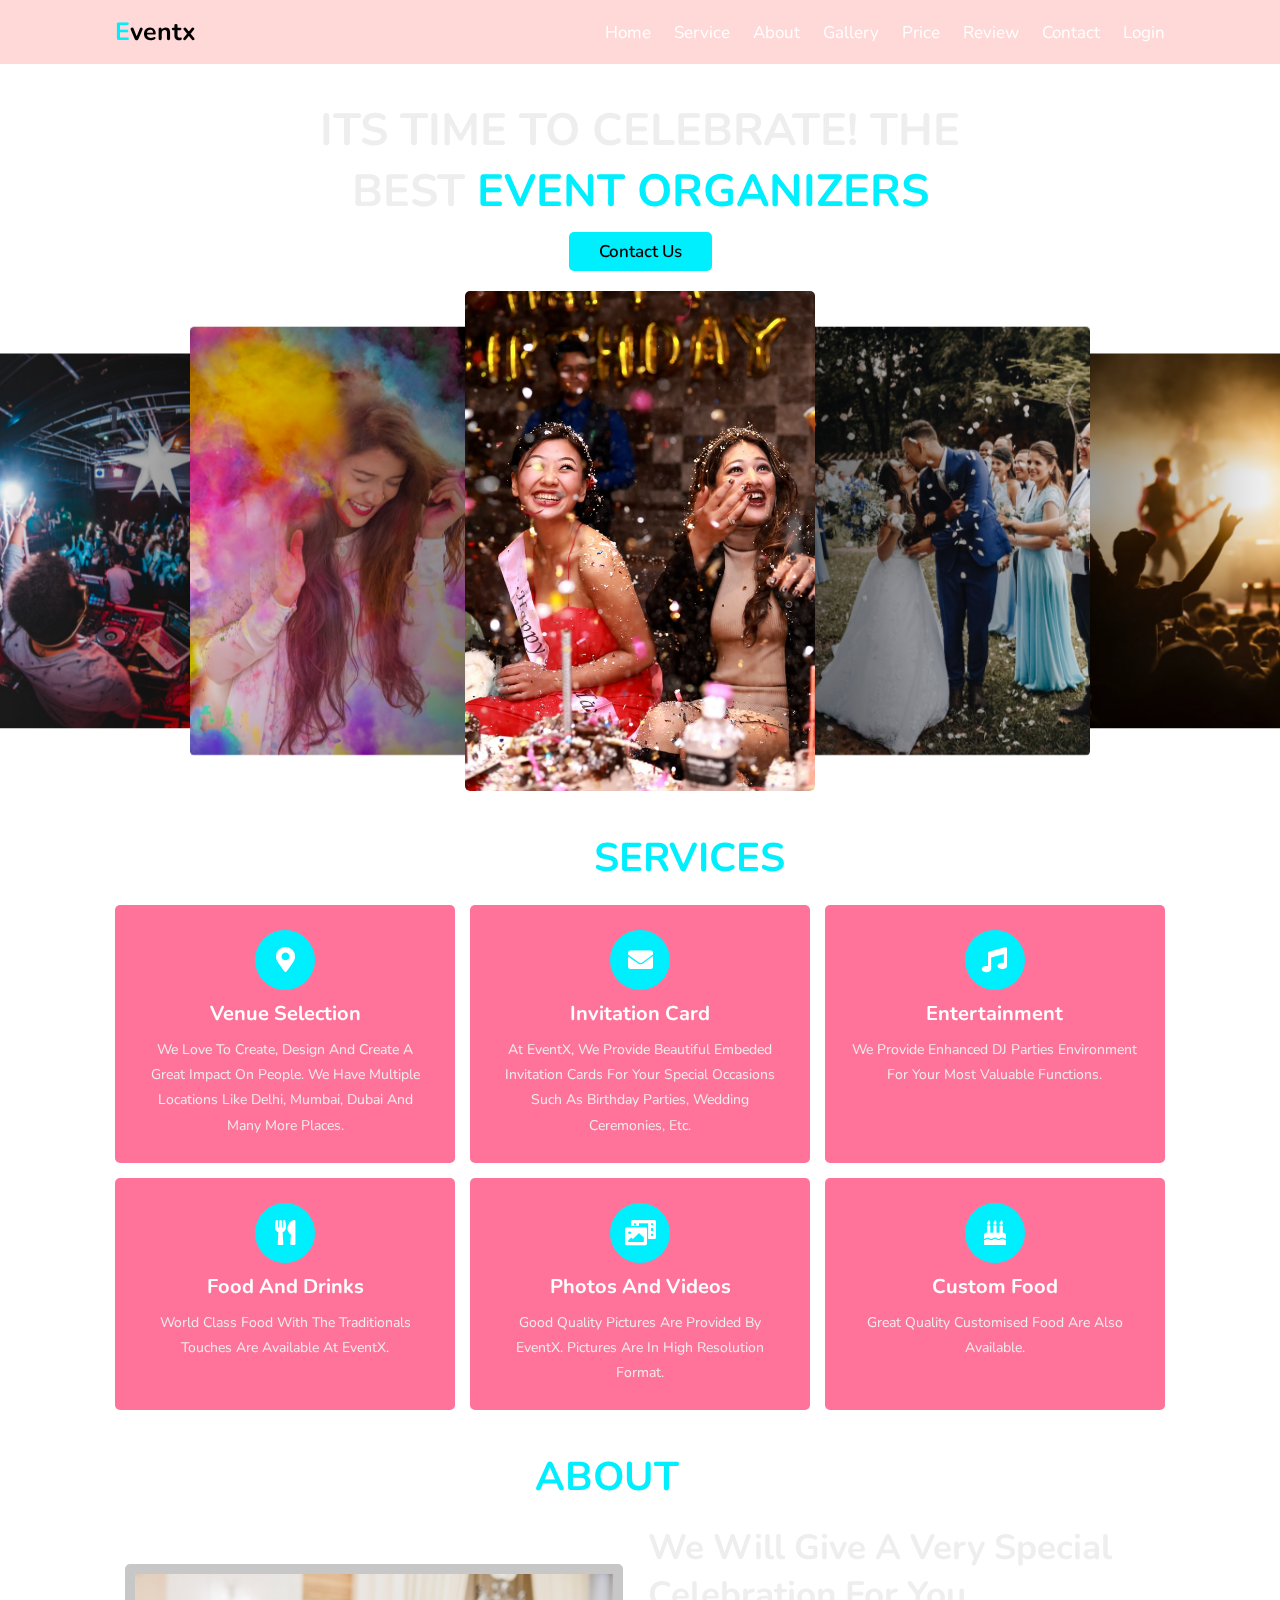
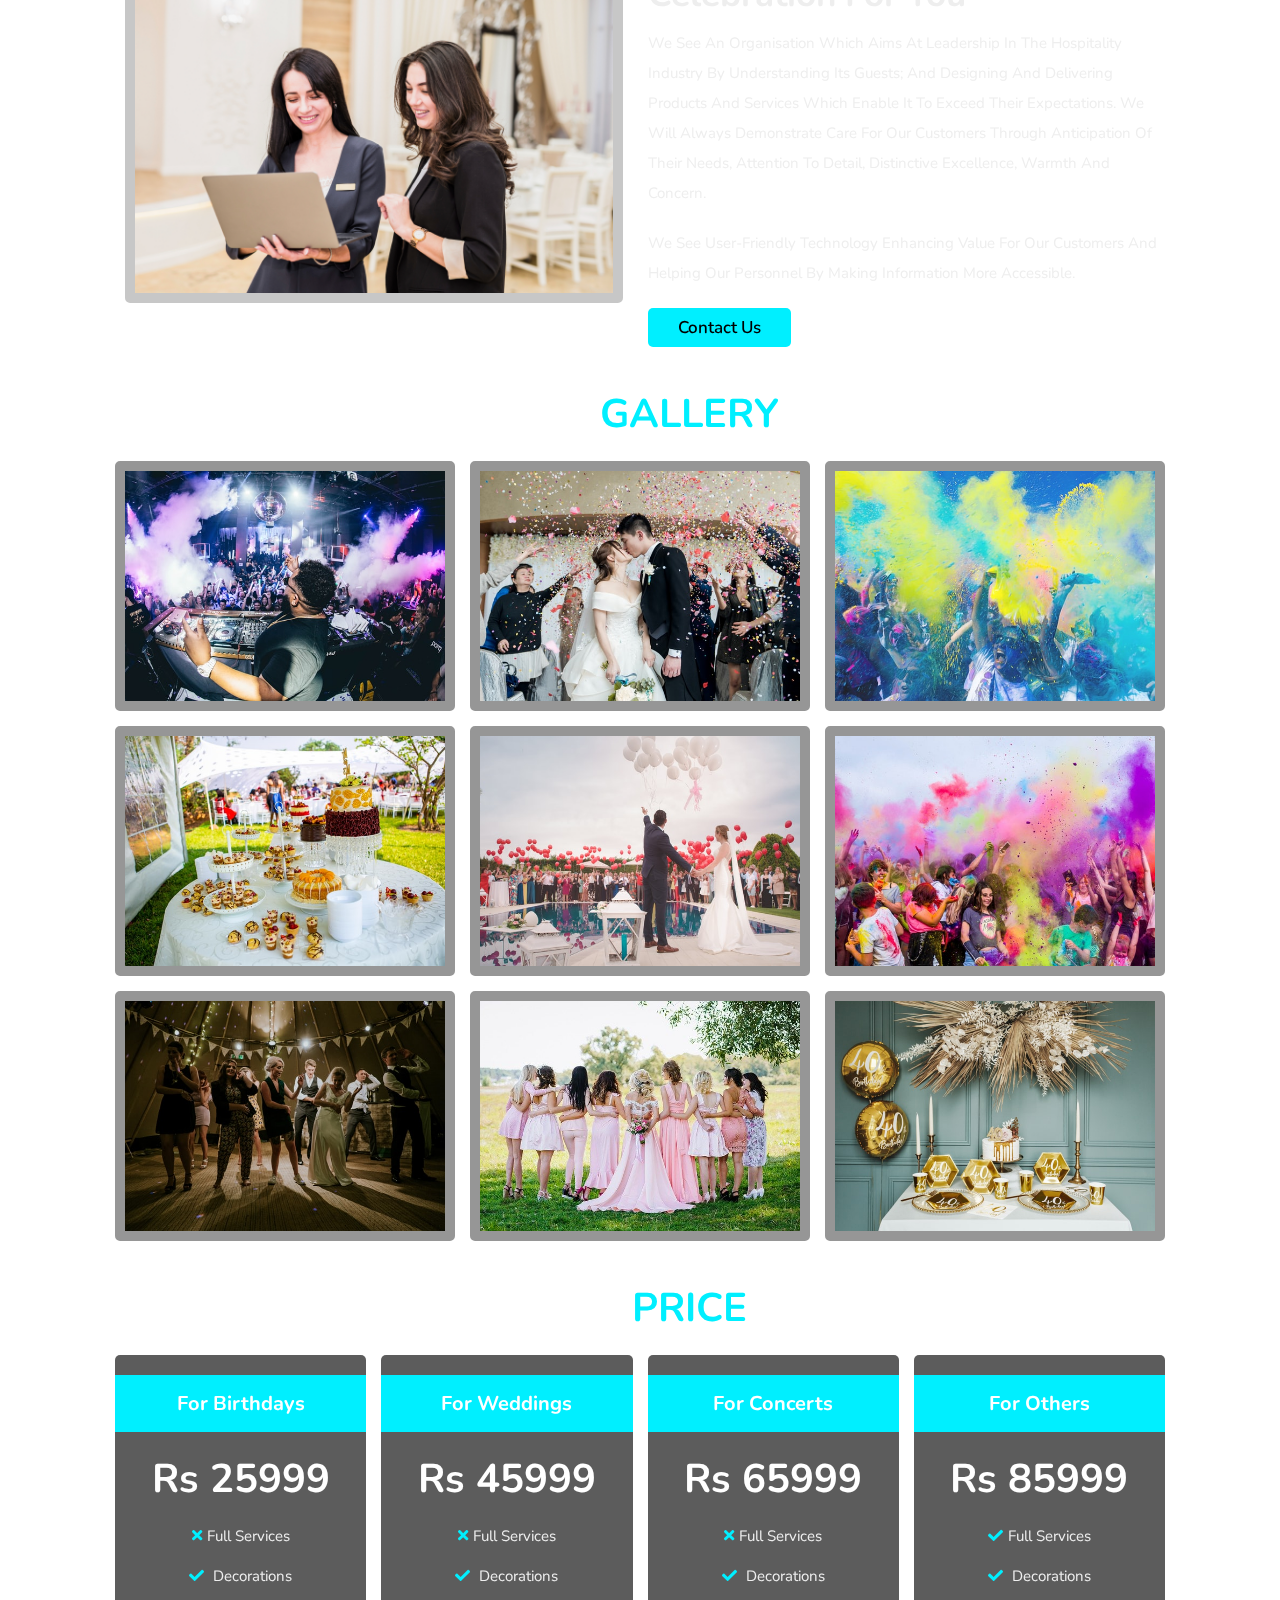
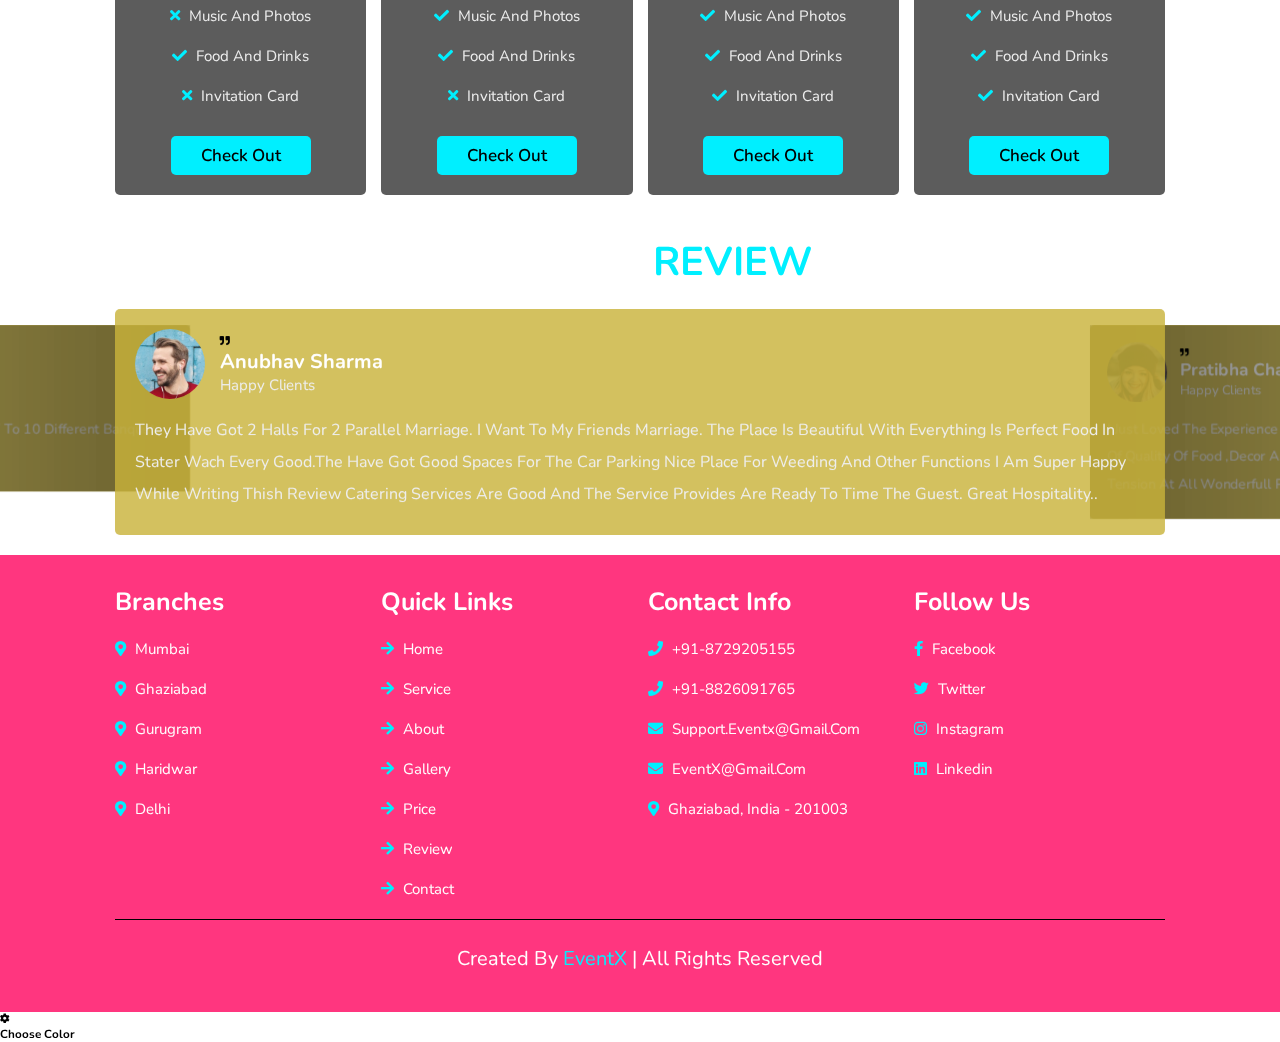
<file: index.html>
<!DOCTYPE html>
<html lang="en">
<head>
    <meta charset="UTF-8">
    <meta http-equiv="X-UA-Compatible" content="IE=edge">
    <meta name="viewport" content="width=device-width, initial-scale=1.0">
    <link rel="icon" type="image/x-icon" href="images/favicon.ico">
    <title>EventX</title>

    <link rel="stylesheet" href="https://unpkg.com/swiper/swiper-bundle.min.css" />

    <!-- font awesome cdn link  -->
    <link rel="stylesheet" href="https://cdnjs.cloudflare.com/ajax/libs/font-awesome/5.15.4/css/all.min.css">

    <!-- custom css file link  -->
    <link rel="stylesheet" href="style.css">

</head>
<body>
    
<!-- header section starts  -->

<header class="header">

    <a href="#" class="logo"><span>e</span>ventx</a>

    <nav class="navbar">
        <a href="#home">home</a>
        <a href="#service">service</a>
        <a href="#about">about</a>
        <a href="#gallery">gallery</a>
        <a href="#price">price</a>
        <a href="#review">review</a>
        <a href="contact_us.html">contact</a>
        <a href="login.html">Login</a>
    </nav>

    <div id="menu-bars" class="fas fa-bars"></div>

</header>

<!-- header section ends -->

<!-- home section starts  -->

<section class="home" id="home">

    <div class="content">
        <h3>its time to celebrate! the best <span> event organizers </span></h3>
        <a href="contact_us.html" class="btn">contact us</a>
    </div>

    <div class="swiper-container home-slider">
        <div class="swiper-wrapper">
            <div class="swiper-slide"><img src="slide-1.jpg" alt=""></div>
            <div class="swiper-slide"><img src="slide-2.jpg" alt=""></div>
            <div class="swiper-slide"><img src="slide-3.jpg" alt=""></div>
            <div class="swiper-slide"><img src="slide-4.jpg" alt=""></div>
            <div class="swiper-slide"><img src="slide-5.jpg" alt=""></div>
            <div class="swiper-slide"><img src="slide-6.jpg" alt=""></div>
        </div>
    </div>

</section>

<!-- home section ends -->

<!-- service section starts  -->

<section class="service" id="service">

    <h1 class="heading"> our <span>services</span> </h1>

    <div class="box-container">

        <div class="box">
            <i class="fas fa-map-marker-alt"></i>
            <h3>venue selection</h3>
            <p>We love to create, design and create a great impact on people. We have multiple locations like Delhi, Mumbai, Dubai and many more places.</p>
        </div>

        <div class="box">
            <i class="fas fa-envelope"></i>
            <h3>invitation card</h3>
            <p>At EventX, we provide beautiful embeded invitation cards for your special occasions such as birthday parties, Wedding ceremonies, etc.</p>
        </div>

        <div class="box">
            <i class="fas fa-music"></i>
            <h3>entertainment</h3>
            <p>we provide enhanced DJ parties environment for your most valuable functions.</p>
        </div>

        <div class="box">
            <i class="fas fa-utensils"></i>
            <h3>food and drinks</h3>
            <p>world class food with the traditionals touches are available at EventX. </p>
        </div> 

        <div class="box">
            <i class="fas fa-photo-video"></i>
            <h3>photos and videos</h3>
            <p>Good quality pictures are provided by EventX. Pictures are in high resolution format.</p>
        </div>

        <div class="box">
            <i class="fas fa-birthday-cake"></i>
            <h3>custom food</h3>
            <p>Great quality customised food are also available.</p>
        </div>

    </div>

</section>

<!-- service section ends -->

<!-- about section starts  -->

<section class="about" id="about">

<h1 class="heading"><span>about</span> us </h1>

<div class="row">

    <div class="image">
        <img src="about-img.jpg" alt="">
    </div>

    <div class="content">
        <h3>we will give a very special celebration for you</h3>
        <p>We see an organisation which aims at leadership in the hospitality industry by understanding its guests; and designing and delivering products and services which enable it to exceed their expectations. We will always demonstrate care for our customers through anticipation of their needs, attention to detail, distinctive excellence, warmth and concern.</p>
        <p>We see user-friendly technology enhancing value for our customers and helping our personnel by making information more accessible.</p>
        <a href="contact_us.html" class="btn">contact us</a>
    </div>

</div>

</section>

<!-- about section ends -->

<!-- gallery section starts  -->

<section class="gallery" id="gallery">

    <h1 class="heading">our <span>gallery</span></h1>

    <div class="box-container">

        <div class="box">
            <img src="g-1.jpg" alt="">
            <h3 class="title">photos and events</h3>
            <div class="icons">
                <a href="#fas fa-heart" class="fas fa-heart"></a>
                <a href="#fas fa-share" class="fas fa-share"></a>
                <a href="#fas fa-eye" class="fas fa-eye"></a>
            </div>
        </div>

        <div class="box">
            <img src="g-2.jpg" alt="">
            <h3 class="title">photos and events</h3>
            <div class="icons">
                <a href="#fas fa-heart" class="fas fa-heart"></a>
                <a href="#fas fa-share" class="fas fa-share"></a>
                <a href="#fas fa-eye" class="fas fa-eye"></a>
            </div>
        </div>

        <div class="box">
            <img src="g-3.jpg" alt="">
            <h3 class="title">photos and events</h3>
            <div class="icons">
                <a href="#fas fa-heart" class="fas fa-heart"></a>
                <a href="#fas fa-share" class="fas fa-share"></a>
                <a href="#fas fa-eye" class="fas fa-eye"></a>
            </div>
        </div>

        <div class="box">
            <img src="g-4.jpg" alt="">
            <h3 class="title">photos and events</h3>
            <div class="icons">
                <a href="#fas fa-heart" class="fas fa-heart"></a>
                <a href="#fas fa-share" class="fas fa-share"></a>
                <a href="#fas fa-eye" class="fas fa-eye"></a>
            </div>
        </div>

        <div class="box">
            <img src="g-5.jpg" alt="">
            <h3 class="title">photos and events</h3>
            <div class="icons">
                <a href="#fas fa-heart" class="fas fa-heart"></a>
                <a href="#fas fa-share" class="fas fa-share"></a>
                <a href="#fas fa-eye" class="fas fa-eye"></a>
            </div>
        </div>

        <div class="box">
            <img src="g-6.jpg" alt="">
            <h3 class="title">photos and events</h3>
            <div class="icons">
                <a href="#fas fa-heart" class="fas fa-heart"></a>
                <a href="#fas fa-share" class="fas fa-share"></a>
                <a href="#fas fa-eye" class="fas fa-eye"></a>
            </div>
        </div>

        <div class="box">
            <img src="g-7.jpg" alt="">
            <h3 class="title">photos and events</h3>
            <div class="icons">
                <a href="#fas fa-heart" class="fas fa-heart"></a>
                <a href="#fas fa-share" class="fas fa-share"></a>
                <a href="#fas fa-eye" class="fas fa-eye"></a>
            </div>
        </div>

        <div class="box">
            <img src="g-8.jpg" alt="">
            <h3 class="title">photos and events</h3>
            <div class="icons">
                <a href="#fas fa-heart" class="fas fa-heart"></a>
                <a href="#fas fa-share" class="fas fa-share"></a>
                <a href="#fas fa-eye" class="fas fa-eye"></a>
            </div>
        </div>

        <div class="box">
            <img src="g-9.jpg" alt="">
            <h3 class="title">photos and events</h3>
            <div class="icons">
                <a href="#fas fa-heart" class="fas fa-heart"></a>
                <a href="#fas fa-share" class="fas fa-share"></a>
                <a href="#fas fa-eye" class="fas fa-eye"></a>
            </div>
        </div>

    </div>

</section>

<!-- gallery section ends -->

<!-- price section starts  -->

<section class="price" id="price">

    <h1 class="heading"> our <span>price</span> </h1>

    <div class="box-container">

        <div class="box">
            <h3 class="title">for birthdays</h3>
            <h3 class="amount">Rs 25999</h3>
            <ul>
                <li><i class="fa fa-times"></i>full services</li>
                <li> <i class="fas fa-check"></i> decorations </li>
                <li> <i class="fa fa-times"></i> music and photos </li>
                <li> <i class="fas fa-check"></i> food and drinks </li>
                <li> <i class="fas fa-times"></i> invitation card </li>
            </ul>
            <a href="#" class="btn">check out</a>
        </div>

        <div class="box">
            <h3 class="title">for weddings</h3>
            <h3 class="amount">Rs 45999</h3>
            <ul>
                <li><i class="fa fa-times"></i>full services</li>
                <li> <i class="fas fa-check"></i> decorations </li>
                <li> <i class="fas fa-check"></i> music and photos </li>
                <li> <i class="fas fa-check"></i> food and drinks </li>
                <li> <i class="fa fa-times"></i> invitation card </li>
            </ul>
            <a href="#" class="btn">check out</a>
        </div>

        <div class="box">
            <h3 class="title">for concerts</h3>
            <h3 class="amount">Rs 65999</h3>
            <ul>
                <li><i class="fas fa-times"></i>full services</li>
                <li> <i class="fas fa-check"></i> decorations </li>
                <li> <i class="fas fa-check"></i> music and photos </li>
                <li> <i class="fas fa-check"></i> food and drinks </li>
                <li> <i class="fas fa-check"></i> invitation card </li>
            </ul>
            <a href="#" class="btn">check out</a>
        </div>

        <div class="box">
            <h3 class="title">for others</h3>
            <h3 class="amount">Rs 85999</h3>
            <ul>
                <li><i class="fas fa-check"></i>full services</li>
                <li> <i class="fas fa-check"></i> decorations </li>
                <li> <i class="fas fa-check"></i> music and photos </li>
                <li> <i class="fas fa-check"></i> food and drinks </li>
                <li> <i class="fas fa-check"></i> invitation card </li>
            </ul>
            <a href="#" class="btn">check out</a>
        </div>

    </div>


</section>

<!-- price section ends -->

<!-- review section starts  -->

<section class="reivew" id="review"> 
    
    <h1 class="heading">client's <span>review</span></h1>

    <div class=" swiper-container home-slider">

        <div class="swiper-wrapper">

            <div class="swiper-slide box">
                
                <div class="user">
                    <img src="pic-1.png" alt="">
                    <div class="user-info">
                        <i class="fas fa-quote-right"></i>
                        <h3>Anubhav Sharma</h3>
                        <span>happy clients</span>
                    </div>
                </div>
                <p>They have got 2 halls for 2 parallel marriage. I want to my friends marriage. The place is beautiful with everything is perfect food in stater wach every good.the have got good spaces for the car parking nice place for weeding and other functions I am super happy while writing thish review catering services are good and the service provides are ready to time the guest. Great hospitality..</p>
            </div>

            <div class="swiper-slide box">
                <div class="user">
                    <img src="pic-2.png" alt="">
                    <div class="user-info">
                        <i class="fas fa-quote-right"></i>
                        <h3>Pratibha Chaurasia</h3>
                        <span>happy clients</span>
                    </div>
                </div>
                <p>I just loved the experience with the imperial Banquet. I'm so happy to share my review have no second thought and doubt in terms of quality of food ,decor and staff behaviour and management. It was my engagement party. We had 210 guests. That we had no tension at all wonderfull place and service.</p>
            </div>

            <div class="swiper-slide box">
                <div class="user">
                    <img src="pic-5.jpg" alt="">
                    <div class="user-info">
                        <i class="fas fa-quote-right"></i>
                        <h3>Pratham Dhingra</h3>
                        <span>happy clients</span>
                    </div>
                </div>
                <p>Amazing decorations, amazing food and super fast service. Management is very cooperation and responded positive to customers demand. Best for any function. We book 2 day 20 Rooms and banquet for our events. </p>
                </div>

            <div class="swiper-slide box">
                <div class="user">
                    <img src="pic-6.jpg" alt="">
                    <div class="user-info">
                        <i class="fas fa-quote-right"></i>
                        <h3>Shivam Jaiswal</h3>
                        <span>happy clients</span>
                    </div>
                </div>
                <p>Amazing hotel... Hotel staff is too supporting... Food quality is also nice... Rooms very nit and cleen. I stay times in this hotel never ever face any issue.. </p>
            </div>
            
            <div class="swiper-slide box">
                <div class="user">
                    <img src="pic-4.png" alt="">
                    <div class="user-info">
                        <i class="fas fa-quote-right"></i>
                        <h3>Soma Kumari</h3>
                        <span>happy clients</span>
                    </div>
                </div>
                <p>The sitting capacity is huge in comparison other Banquets which we have visited. We have visited almost 7 to 10 different banquets in a day.</p>
            </div>

        </div>

    </div>

</section>

<!-- review section ends -->

<!-- footer section starts  -->

<section class="footer">

    <div class="box-container">

        <div class="box">
            <h3>branches</h3>
            <a href="#"> <i class="fas fa-map-marker-alt"></i> Mumbai </a>
            <a href="#"> <i class="fas fa-map-marker-alt"></i> Ghaziabad </a>
            <a href="#"> <i class="fas fa-map-marker-alt"></i> Gurugram </a>
            <a href="#"> <i class="fas fa-map-marker-alt"></i> Haridwar </a>
            <a href="#"> <i class="fas fa-map-marker-alt"></i> Delhi </a>
        </div>

        <div class="box">
            <h3>quick links</h3>
            <a href="#Home"> <i class="fas fa-arrow-right"></i> Home </a>
            <a href="#Service"> <i class="fas fa-arrow-right"></i> Service </a>
            <a href="#About"> <i class="fas fa-arrow-right"></i> About </a>
            <a href="#Gallery"> <i class="fas fa-arrow-right"></i> Gallery </a>
            <a href="#Price"> <i class="fas fa-arrow-right"></i> Price </a>
            <a href="#review"> <i class="fas fa-arrow-right"></i> Review </a>
            <a href="contact_us.html"> <i class="fas fa-arrow-right"></i> Contact </a>
        </div>

        <div class="box">
            <h3>contact info</h3>
            <a href="#"> <i class="fas fa-phone"></i> +91-8729205155 </a>
            <a href="#"> <i class="fas fa-phone"></i> +91-8826091765 </a>
            <a href="#"> <i class="fas fa-envelope"></i> support.eventx@gmail.com </a>
            <a href="#"> <i class="fas fa-envelope"></i> EventX@gmail.com </a>
            <a href="#"> <i class="fas fa-map-marker-alt"></i> Ghaziabad, India - 201003 </a>
        </div>

        <div class="box">
            <h3>follow us</h3>
            <a href="#"> <i class="fab fa-facebook-f"></i> Facebook </a>
            <a href="#"> <i class="fab fa-twitter"></i> Twitter </a>
            <a href="#"> <i class="fab fa-instagram"></i> Instagram </a>
            <a href="#"> <i class="fab fa-linkedin"></i> Linkedin </a>
        </div>

    </div>

    <div class="credit"> created by <span>EventX</span> | all rights reserved </div>

</section>

<!-- footer section ends -->

<!-- theme toggler  -->

<div class="theme-toggler">

    <div class="toggle-btn">
        <i class="fas fa-cog"></i>
    </div>

    <h3>choose color</h3>

    <div class="buttons">
        <div class="theme-btn" style="background: #3867d6;"></div>
        <div class="theme-btn" style="background: #f7b731;"></div>
        <div class="theme-btn" style="background: #ff0033;"></div>
        <div class="theme-btn" style="background: #20bf6b;"></div>
        <div class="theme-btn" style="background: #fa8231;"></div>
        <div class="theme-btn" style="background: #FC427B;"></div>
    </div>

</div>


<script src="https://unpkg.com/swiper/swiper-bundle.min.js"></script>

<!-- custom js file link  -->
<script src="script.js"></script>

</body>
</html>
</file>
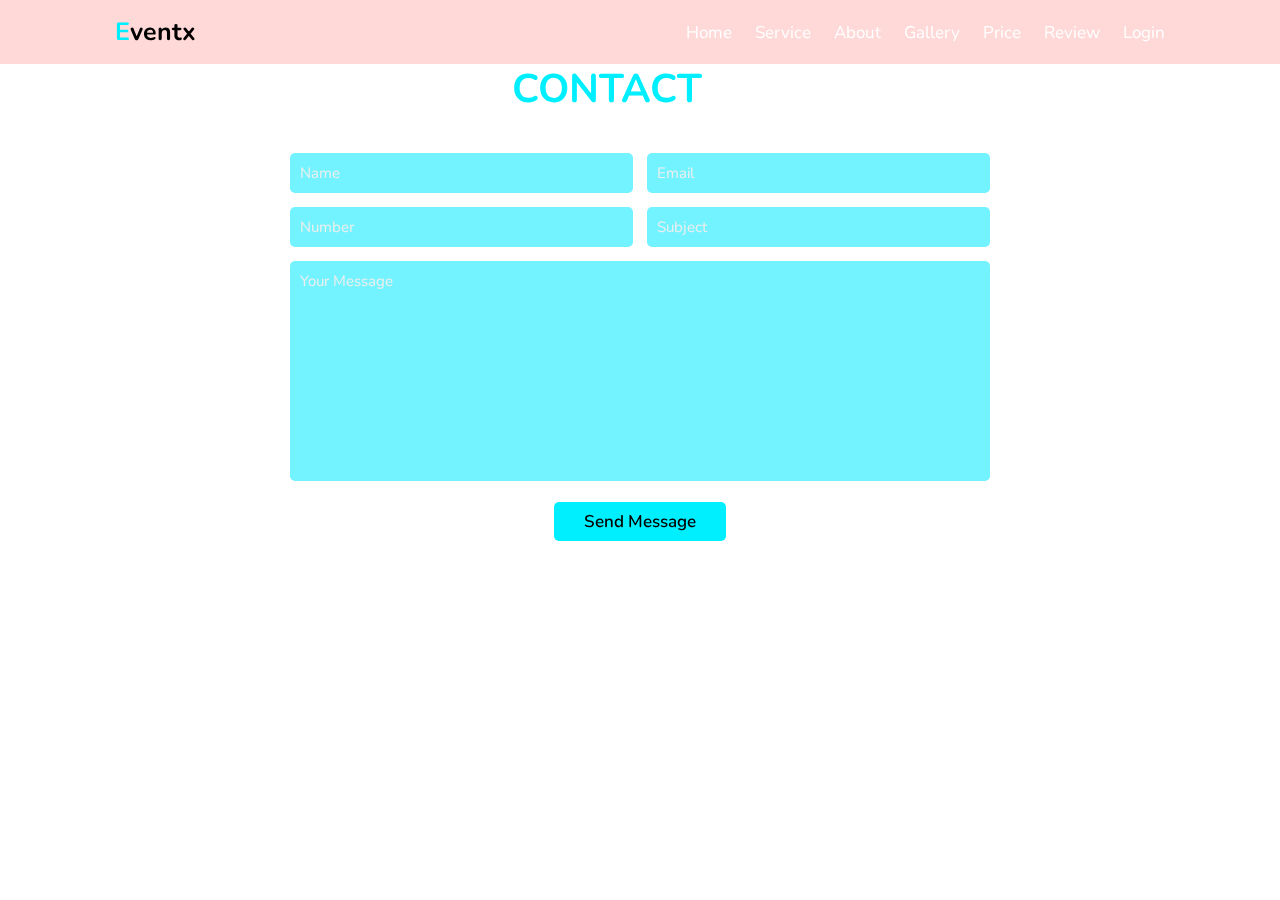
<file: contact_us.html>
<!DOCTYPE html>
<html lang="en"><head>
    <meta charset="UTF-8">
    <meta http-equiv="X-UA-Compatible" content="IE=edge">
    <meta name="viewport" content="width=device-width, initial-scale=1.0">
    <title>EventX</title>

    <link rel="stylesheet" href="https://unpkg.com/swiper/swiper-bundle.min.css">

    <!-- font awesome cdn link  -->
    <link rel="stylesheet" href="https://cdnjs.cloudflare.com/ajax/libs/font-awesome/5.15.4/css/all.min.css">

    <!-- custom css file link  -->
    <link rel="stylesheet" href="style.css">

</head>
<body>

    <!-- header section starts  -->

    <header class="header">

    <a href="#" class="logo"><span>e</span>ventx</a>

    <nav class="navbar">
        <a href="index.html">home</a>
        <a href="index.html#service">service</a>
        <a href="index.html#about">about</a>
        <a href="index.html#gallery">gallery</a>
        <a href="index.html#price">price</a>
        <a href="index.html#review">review</a>
        <a href="login.html">Login</a>
    </nav>

    <div id="menu-bars" class="fas fa-bars"></div>

</header>

<!-- header section ends -->


    <!-- contact section starts  -->


<section class="contact" id="contact">
    <br><br><br>

    <h1 class="heading"> <span>contact</span> us </h1>

    <form action="mailto:Evento@gmail.com", method="post">
        <div class="inputBox">
            <input type="text" placeholder="name">
            <input type="email" placeholder="email">
        </div>
        <div class="inputBox">
            <input type="number" placeholder="number">
            <input type="text" placeholder="subject">
        </div>
        <textarea name="" placeholder="your message" id="" cols="30" rows="10"></textarea>
        <input type="submit" value="send message" class="btn">
    </form>

</section>

<!-- contact section ends -->

</body>
</html>
</file>
<file: style.css>
@import url('https://fonts.googleapis.com/css2?family=Nunito:wght@200;600;700&display=swap');

:root{
    --main-color:#00efff;
}

*{
    font-family: 'Nunito', sans-serif;
    margin:0; padding:0;
    box-sizing: border-box;
    outline: none; border:none;
    text-decoration: none;
    text-transform: capitalize;
    transition: .2s linear;
}

html{
    font-size: 62.5%;
    overflow-x: hidden;
    scroll-padding-top: 7rem;
    scroll-behavior: smooth;
}

html::-webkit-scrollbar{
    width:1rem;
}

html::-webkit-scrollbar-track{
    background: #fff;
}

html::-webkit-scrollbar-thumb{
    background: var(--main-color);
    border-radius: 5rem;
}

body{
    background-image: url("https://images.unsplash.com/photo-1469371670807-013ccf25f16a?ixlib=rb-4.0.3&ixid=MnwxMjA3fDB8MHxzZWFyY2h8Mnx8d2VkZGluZyUyMHZlbnVlfGVufDB8fDB8fA%3D%3D&w=1000&q=80");
    background-attachment: fixed;
    background-position: unset;
    background-size: cover;
    backdrop-filter: blur(5px);
}

section{
    padding:2rem 9%;
}

.heading{
    text-align: center;
    padding-bottom: 2rem;
    color:#ffffff;
    text-transform: uppercase;
    font-size: 4rem;
}

.heading span{
    color:var(--main-color);
    text-transform: uppercase;
}

.btn{
    margin-top: 1rem;
    display: inline-block;
    padding:.8rem 3rem;
    font-size: 1.7rem;
    border-radius: .5rem;
    background: #00efff;
    color:#000;
    cursor: pointer;
    font-weight: 600;
}

.btn:hover{
    background:var(--main-color);
}

.header{
    position: fixed;
    top:0; left: 0; right: 0;
    z-index: 10000;
    background: #ffcecec9;
    display: flex;
    align-items: center;
    justify-content: space-between;
    padding:1.5rem 9%;
}

.header .logo{
    font-weight: bolder;
    color:#000;
    font-size: 2.5rem;
}

.header .logo span{
    color:var(--main-color);
}

.header .navbar a{
    font-size: 1.7rem;
    color:#fff;
    margin-left: 2rem;
}

.header .navbar a:hover{
    color:var(--main-color);
}

#menu-bars{
    font-size: 3rem;
    color:#00efff;
    cursor: pointer;
    display: none;
}

.home .content{
    text-align: center;
    padding-top: 6rem;
    margin:2rem auto;
    max-width: 70rem;
}

.home .content h3{
    color:#eee;
    font-size: 4.5rem;
    text-transform: uppercase;
}

.home .content h3 span{
    color:var(--main-color);
    text-transform: uppercase;
}

.home .home-slider .swiper-slide{
    overflow: hidden;
    border-radius: .5rem;
    height: 50rem;
    width:35rem;
}

.home .home-slider .swiper-slide img{
    height:100%;
    width:100%;
    object-fit: cover;
}

.service .box-container{
    display: grid;
    grid-template-columns: repeat(auto-fit, minmax(27rem, 1fr));
    gap:1.5rem;
}

.service .box-container .box{
    border-radius: .5rem;
    background:#ff00478c;
    text-align: center;
    padding:2.5rem;
}

.service .box-container .box i{
    height: 6rem;
    width: 6rem;
    line-height: 6rem;
    border-radius: 50%;
    font-size: 2.5rem;
    background:var(--main-color);
    color:#fff;
}

.service .box-container .box h3{
    font-size: 2rem;
    color:#fff;
    padding:1rem 0;
}

.service .box-container .box p{
    font-size: 1.4rem;
    color:#eee;
    line-height: 1.8;
}

.about .row{
    display: flex;
    align-items: center;
    flex-wrap: wrap;
    gap:1.5rem;
}

.about .row .image{
    flex:1 1 45rem;
    padding:1rem;
}

.about .row .image img{ 
    width: 100%;
    border-radius: .5rem;
    border:1rem solid #00000038;
}

.about .row .content{
    flex:1 1 45rem;
}

.about .row .content h3{
    font-size: 3.5rem;
    color:#eee;
}

.about .row .content p{
    font-size: 1.5rem;
    color:#eee;
    padding:1rem 0;
    line-height: 2;
}

.gallery .box-container{
    display: grid;
    grid-template-columns: repeat(auto-fit, minmax(27rem, 1fr));
    gap:1.5rem;
}

.gallery .box-container .box{
    position: relative;
    border:1rem solid #00000069;
    border-radius: .5rem;
    height: 25rem;
    cursor: pointer;
    overflow: hidden;
}

.gallery .box-container .box img{
    height: 100%;
    width: 100%;
    object-fit: cover;
}

.gallery .box-container .box:hover img{
    transform: scale(1.1);
    filter: grayscale();
}

.gallery .box-container .box .title{
    position: absolute;
    top:-10rem; left:0; right: 0;
    background:#ddd11470;
    color:#fff;
    text-align: center;
    padding-bottom: 1rem;
    font-size: 2rem;
}

.gallery .box-container .box:hover .title{
    top:0;
}

.gallery .box-container .box .icons{
    position: absolute;
    bottom:-10rem; left:0; right: 0;
    background:#ff005ccf;
    padding-top: 1rem;
    text-align: center;
}

.gallery .box-container .box:hover .icons{
    bottom: 0;
}

.gallery .box-container .box .icons a{
    font-size: 2rem;
    margin:.5rem 1rem;
    color:#fff;
}

.gallery .box-container .box .icons a:hover{
    color:var(--main-color);
}
.gallery .box-container .box .icons a:active{
    color: rgb(218, 33, 33); 
}
.fas-fa-heart:visited{
    color: red;
}

.price .box-container{
    display: grid;
    grid-template-columns: repeat(auto-fit, minmax(25rem, 1fr));
    gap:1.5rem;
}

.price .box-container .box{
    padding:2rem 0;
    background:#333c;
    border-radius: .5rem;
    text-align: center;
}

.price .box-container .box:hover{
    transform: scale(1.03);
}

.price .box-container .box .title{
    background:var(--main-color);
    color:#fff;
    padding:1.5rem 0;
    font-size: 2rem;
}

.price .box-container .box .amount{
    color:#fff;
    padding-top: 2rem;
    font-size: 4rem;
}

.price .box-container .box ul{
    list-style-type: none;
    padding:1rem 0;
}

.price .box-container .box ul li{
    font-size: 1.5rem;
    color:#eee;
    padding:1rem 0;
}

.price .box-container .box ul li i{
    color:var(--main-color);
    padding-right: .5rem;
}

.reivew .box{
    border-radius: .5rem;
    background: #c9b33cd1;
    padding:2rem;
    position: relative;
}

.reivew .box .fa-quote-right .fa-times{
    position: absolute;
    top:2rem; right: 2rem;
    color:var(--main-color);
    font-size: 5rem;
}

.reivew .box .user{
    display: flex;
    align-items: center;
    gap:1.5rem;
    padding-bottom: 1rem;
}

.reivew .box .user img{
    height:7rem;
    width: 7rem;
    border-radius: 50%;
    object-fit: cover;
}

.reivew .box .user h3{
    font-size: 2rem;
    color:#fff;
}

.reivew .box .user span{
    font-size: 1.5rem;
    color:#eee;
}

.reivew .box p{
    line-height: 2;
    color:#eee;
    padding:.5rem 0;
    font-size: 1.6rem;
}

.contact form{
    max-width: 70rem;
    margin:1rem auto;
    text-align: center;
}

.contact form .inputBox{
    display: flex;
    justify-content: space-between;
    flex-wrap: wrap;
}

.contact form .inputBox input,
.contact form textarea{
    width: 100%;
    background:#00e9ff8c;
    border-radius: .5rem;
    padding:1rem;
    margin:.7rem 0;
    font-size: 1.5rem;
    color:#fff;
    text-transform: none;
}

.contact form .inputBox input::placeholder,
.contact form textarea::placeholder{
    color:#eee;
    text-transform: capitalize;
}

.contact form .inputBox input:focus,
.contact form textarea:focus{
    background:#1e863f4f;
}

.contact form .inputBox input{
    width: 49%;
}

.contact form textarea{
    resize: none;
}

.footer{
    background:#ff005cc9;
}

.footer .box-container{
    display: grid;
    grid-template-columns: repeat(auto-fit, minmax(25rem, 1fr));
    gap:1.5rem;
}

.footer .box-container .box h3{
    font-size: 2.5rem;
    padding:1rem 0;
    color:#fff;
}

.footer .box-container .box a{
    display: block;
    font-size: 1.5rem;
    padding:1rem 0;
    color:#fff;
}

.footer .box-container .box a i{
    padding-right: .5rem;
    color:var(--main-color);
}

.footer .box-container .box a:hover i{
    padding-right: 1.5rem;
    color:#eee;
}

.footer .credit{
    text-align: center;
    border-top: .1rem solid #000000;
    color:#fff;
    padding:2rem;
    padding-top: 2.5rem;
    margin-top: 1rem;
    font-size: 2rem;
}

.footer .credit span{
    color:var(--main-color);
}

@keyframes spin {
    0%{
        transform: rotate(360deg);
    }
}










/* media queries  */

@media (max-width:991px){

    html{
        font-size: 55%;
    }

    .header{
        padding:1.5rem 2rem;
    }

    section{
        padding:2rem;
    }

}

@media (max-width:768px){

    #menu-bars{
        display: initial;
    }

    .header .navbar{
        position: absolute;
        top:100%; left:0; right:0;
        border-top: .1rem solid #222;
        background: #222;
        clip-path: polygon(0 0, 100% 0, 100% 0, 0 0);
    }

    .header .navbar.active{
        clip-path: polygon(0 0, 100% 0, 100% 100%, 0% 100%);
    }

    .fa-times{
        transform: rotate(180deg);
    }

    .header .navbar a{
        display: flex;
        background:#00efff;
        border-radius: .5rem;
        padding:1.3rem;
        margin:1.3rem;
        font-size: 2rem;
    }

    .home .content h3{
        font-size: 4rem;
    }

}

@media (max-width:450px){

    html{
        font-size: 50%;
    }

    .home .home-slider .swiper-slide{
        width: 27rem;
    }

    .contact form .inputBox input{
        width: 100%;
    }

}
</file>
